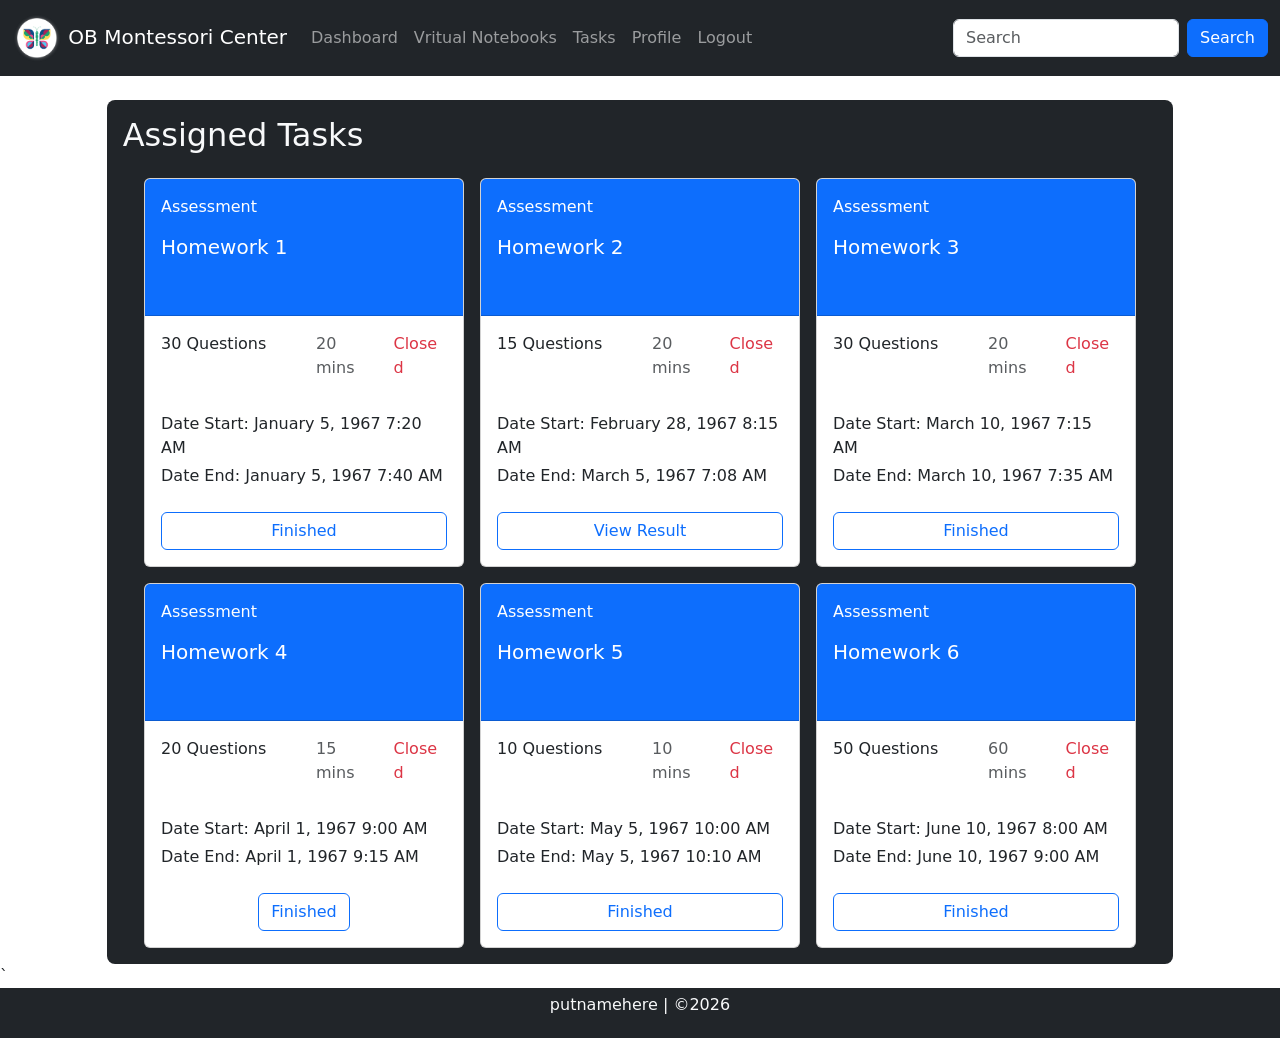
<file: tasks.html>
<!DOCTYPE html>
<html lang="en">
<head>
    <meta charset="UTF-8">
    <meta name="viewport" content="width=device-width, initial-scale=1.0">
    <title>Final Project</title>

     <!-- BOOTSTRAP CSS -->
<link href="https://cdn.jsdelivr.net/npm/bootstrap@5.3.8/dist/css/bootstrap.min.css" rel="stylesheet" integrity="sha384-sRIl4kxILFvY47J16cr9ZwB07vP4J8+LH7qKQnuqkuIAvNWLzeN8tE5YBujZqJLB" crossorigin="anonymous">

    <!-- BOOTSTRAP JS -->
<script src="https://cdn.jsdelivr.net/npm/bootstrap@5.3.8/dist/js/bootstrap.bundle.min.js" integrity="sha384-FKyoEForCGlyvwx9Hj09JcYn3nv7wiPVlz7YYwJrWVcXK/BmnVDxM+D2scQbITxI" crossorigin="anonymous"></script>

<link rel="stylesheet" href="styles.css">

</head>
<body>
    
    <nav class="navbar navbar-expand-sm navbar-dark bg-dark">
        <div class="container-fluid">
            <a class="navbar-brand" href="#">
                <img src="OBMC LOGO 2024-Circle.png" alt="Logo" height="50px" width=""> OB Montessori Center
            </a>
            <button class="navbar-toggler" type="button" data-bs-toggle="collapse" data-bs-target="#mynavbar">
                <span class="navbar-toggler-icon"></span>
            </button>

            <div class="collapse navbar-collapse" id="mynavbar">
                <ul class="navbar-nav me-auto">
                    <li class="nav-item">
                        <a class="nav-link" href="dashboard.html">Dashboard</a>
                    </li>
                    <li class="nav-item">
                        <a class="nav-link" href="notebooks.html">Vritual Notebooks</a>
                    </li>
                    <li class="nav-item">
                        <a class="nav-link" href="#">Tasks</a>
                    </li>
                    <li class="nav-item">
                        <a class="nav-link" href="profile.html">Profile</a>
                    </li>
                    <li class="nav-item">
                        <a class="nav-link" href="index.html">Logout</a>
                    </li>
                    </ul>
                    </li>

                    <form class="d-flex">
                        <input class="form-control me-2" type="text" placeholder="Search">
                        <button class="btn btn-primary" type="button">Search</button>
                    </form>

                </ul>


            </div>

    </nav>
    
<div class="container col-md-10 p-3 mt-4 bg-dark text-light rounded-3">
    <h2 class="mb-4">Assigned Tasks</h2>
    <div class="d-flex flex-wrap gap-3 justify-content-center">

        <div class="card text-dark" style="width: 320px;">
            <div class="card-header bg-primary text-white pt-3 pb-5">
                <p>Assessment</p>
                <h5 class="card-title">Homework 1</h5>
            </div>
                <div class="card-body">
                    <div class="row mb-3">
                        <div class="col-6"><p>30 Questions</p></div>
                        <div class="col-3 text-muted"><p>20 mins</p></div>
                        <div class="col-3 text-danger"><p>Closed</p></div>
                    </div>
                    <p class="card-text mb-1">Date Start: January 5, 1967 7:20 AM</p>
                    <p class="card-text mb-4">Date End: January 5, 1967 7:40 AM</p>
                    <div class="text-center">
                        <a href="#" class="btn btn-outline-primary w-100">Finished</a>
                    </div>
                </div>
        </div>

        <div class="card text-dark" style="width: 320px;">
            <div class="card-header bg-primary text-white pt-3 pb-5">
                <p>Assessment</p>
                <h5 class="card-title">Homework 2</h5>
            </div>
                <div class="card-body">
                    <div class="row mb-3">
                        <div class="col-6"><p>15 Questions</p></div>
                        <div class="col-3 text-muted"><p>20 mins</p></div>
                        <div class="col-3 text-danger"><p>Closed</p></div>
                    </div>
                    <p class="card-text mb-1">Date Start: February 28, 1967 8:15 AM</p>
                    <p class="card-text mb-4">Date End: March 5, 1967 7:08 AM</p>
                    <div class="text-center">
                        <a href="#" class="btn btn-outline-primary w-100">View Result</a>
                    </div>
                </div>
        </div>

        <div class="card text-dark" style="width: 320px;">
            <div class="card-header bg-primary text-white pt-3 pb-5">
                <p>Assessment</p>
                <h5 class="card-title">Homework 3</h5>
            </div>
                <div class="card-body">
                    <div class="row mb-3">
                        <div class="col-6"><p>30 Questions</p></div>
                        <div class="col-3 text-muted"><p>20 mins</p></div>
                        <div class="col-3 text-danger"><p>Closed</p></div>
                    </div>
                    <p class="card-text mb-1">Date Start: March 10, 1967 7:15 AM</p>
                    <p class="card-text mb-4">Date End: March 10, 1967 7:35 AM</p>
                    <div class="text-center">
                        <a href="#" class="btn btn-outline-primary w-100">Finished</a>
                    </div>
                </div>
        </div>

        <div class="card text-dark" style="width: 320px;">
            <div class="card-header bg-primary text-white pt-3 pb-5">
                <p>Assessment</p>
                <h5 class="card-title">Homework 4</h5>
            </div>
                <div class="card-body">
                    <div class="row mb-3">
                        <div class="col-6"><p>20 Questions</p></div>
                        <div class="col-3 text-muted"><p>15 mins</p></div>
                        <div class="col-3 text-danger"><p>Closed</p></div>
                    </div>
                    <p class="card-text mb-1">Date Start: April 1, 1967 9:00 AM</p>
                    <p class="card-text mb-4">Date End: April 1, 1967 9:15 AM</p>
                    <div class="text-center">
                        <a href="#" class="btn btn-outline-primary">Finished</a>
                    </div>
                </div>
        </div>

        <div class="card text-dark" style="width: 320px;">
            <div class="card-header bg-primary text-white pt-3 pb-5">
                <p>Assessment</p>
                <h5 class="card-title">Homework 5</h5>
            </div>
                <div class="card-body">
                    <div class="row mb-3">
                        <div class="col-6"><p>10 Questions</p></div>
                        <div class="col-3 text-muted"><p>10 mins</p></div>
                        <div class="col-3 text-danger"><p>Closed</p></div>
                    </div>
                    <p class="card-text mb-1">Date Start: May 5, 1967 10:00 AM</p>
                    <p class="card-text mb-4">Date End: May 5, 1967 10:10 AM</p>
                    <div class="text-center">
                        <a href="#" class="btn btn-outline-primary w-100">Finished</a>
                    </div>
                </div>
        </div>

        <div class="card text-dark" style="width: 320px;">
            <div class="card-header bg-primary text-white pt-3 pb-5">
                <p>Assessment</p>
                <h5 class="card-title">Homework 6</h5>
            </div>
                <div class="card-body">
                    <div class="row mb-3">
                        <div class="col-6"><p>50 Questions</p></div>
                        <div class="col-3 text-muted"><p>60 mins</p></div>
                        <div class="col-3 text-danger"><p>Closed</p></div>
                    </div>
                    <p class="card-text mb-1">Date Start: June 10, 1967 8:00 AM</p>
                    <p class="card-text mb-4">Date End: June 10, 1967 9:00 AM</p>
                    <div class="text-center">
                        <a href="#" class="btn btn-outline-primary w-100">Finished</a>
                    </div>
                </div>
        </div>

    </div>
</div>
</div>
</div>
`</div>
    <br>
    <footer class="bg-dark text-light d-flex align-items-center justify-content-center" style="height: 50px;">
        <p class="text-center">putnamehere | &copy2026</p>
    </footer>
</body>
</html>
</file>
<file: styles.css>
#LC{
    text-align: center;
    align-items: center;
    height: fit-content;
    /* width: 350px; */
    width: fit-content;
    margin-top: 130px;
    box-shadow: 0 0 20px 5px rgba(93, 93, 93, 0.7);
    padding: 50px;
    border-radius: 18px;
}

#password{
border-radius: 18px;
}

#username{
border-radius: 18px;
}

#FR{
    border-radius: 18px;
}

#footer{
    position: fixed;   
    bottom: 20px;      
    right: 20px;       
    padding: 10px;     
    background: rgba(51, 51, 51, 0.8);  
    color: white;
}
</file>
